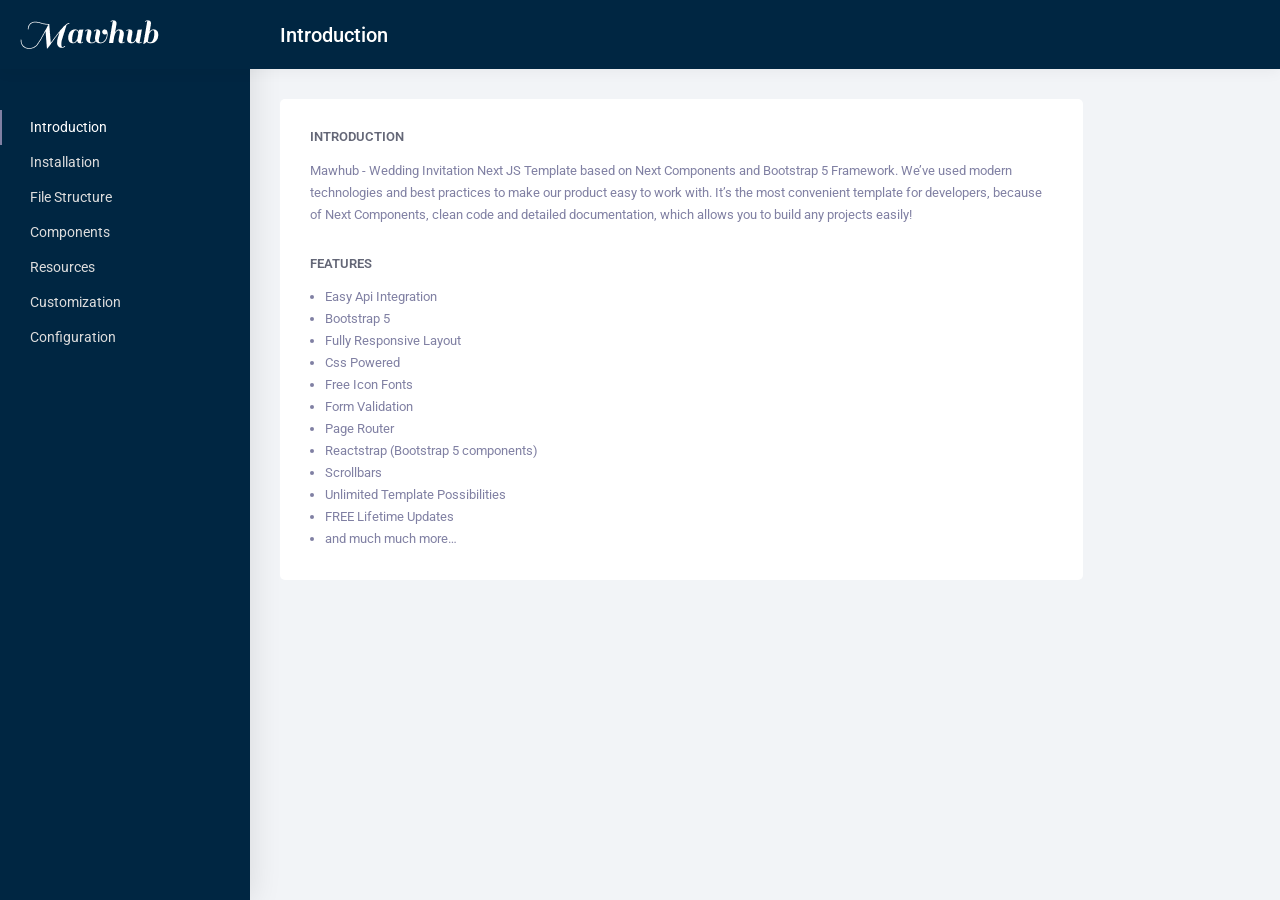
<file: downloadable/next-documantation/index.html>
<!doctype html>
<html class="no-js" lang="en">

<head>
    <meta charset="utf-8">
    <meta http-equiv="x-ua-compatible" content="ie=edge">
    <title>Documantation</title>
    <meta name="description" content="">
    <meta name="viewport" content="width=device-width, initial-scale=1">
    <link rel="shortcut icon" type="image/png" href="assets/images/favicon.png">

    <link rel="stylesheet" href="assets/css/bootstrap.min.css">
    <!-- font-awesome v4.6.3 css -->
    <link rel="stylesheet" href="assets/css/font-awesome.min.css">
    <!-- style css -->
    <link rel="stylesheet" href="assets/css/styles.css">
    <!-- responsive css -->
    <link rel="stylesheet" href="assets/css/responsive.css">
    <!-- modernizr css -->
    <script src="assets/js/vendor/modernizr-2.8.3.min.js"></script>
</head>

<body>
    <div class="sidebar-wrap">
        <ul>
            <li class="active"><a href="index.html">Introduction</a></li>
            <li><a href="installation.html">Installation</a></li>
            <li><a href="structure.html"> File Structure</a></li>
            <li><a href="components.html">Components</a></li>
            <li><a href="resources.html">Resources</a></li>
            <li><a href="customization.html">Customization</a></li>
            <li><a href="configuration.html">Configuration</a></li>
        </ul>
    </div>
    <div class="header-area">
        <div class="logo">
            <img src="assets/images/logo.png" alt="">
        </div>
        <h2> Introduction</h2>
    </div>

    <div class="main-container">
        <div class="container">
            <div class="row">
                <div class="col-lg-10">
                    <div class="card-wrap">
                        <div class="introduction-wrap">
                            <h3>INTRODUCTION</h3>
                            <p>Mawhub - Wedding Invitation Next JS Template based on Next Components and Bootstrap 5 Framework. We’ve
                                used modern technologies and best practices to make our product easy to work with. It’s
                                the most convenient template for developers, because of Next Components, clean code and
                                detailed documentation, which allows you to build any projects easily!</p>
                            <h3>FEATURES</h3>
                            <ul>
                                <li>Easy Api Integration</li>
                                <li>Bootstrap 5</li>
                                <li>Fully Responsive Layout</li>
                                <li>Css Powered</li>
                                <li>Free Icon Fonts</li>
                                <li>Form Validation</li>
                                <li>Page Router</li>
                                <li>Reactstrap (Bootstrap 5 components)</li>
                                <li>Scrollbars</li>
                                <li>Unlimited Template Possibilities</li>
                                <li>FREE Lifetime Updates</li>
                                <li>and much much more…</li>
                            </ul>
                        </div>

                    </div>
                </div>
            </div>
        </div>
    </div>

    <!-- jquery latest version -->
    <script src="assets/js/vendor/jquery-2.2.4.min.js "></script>
    <!-- popper.min.js -->
    <script src="assets/js/vendor/popper.min.js "></script>
    <!-- bootstrap js -->
    <script src="assets/js/bootstrap.min.js "></script>
    <!-- main js -->
    <script src="assets/js/scripts.js "></script>
</body>

</html>
</file>
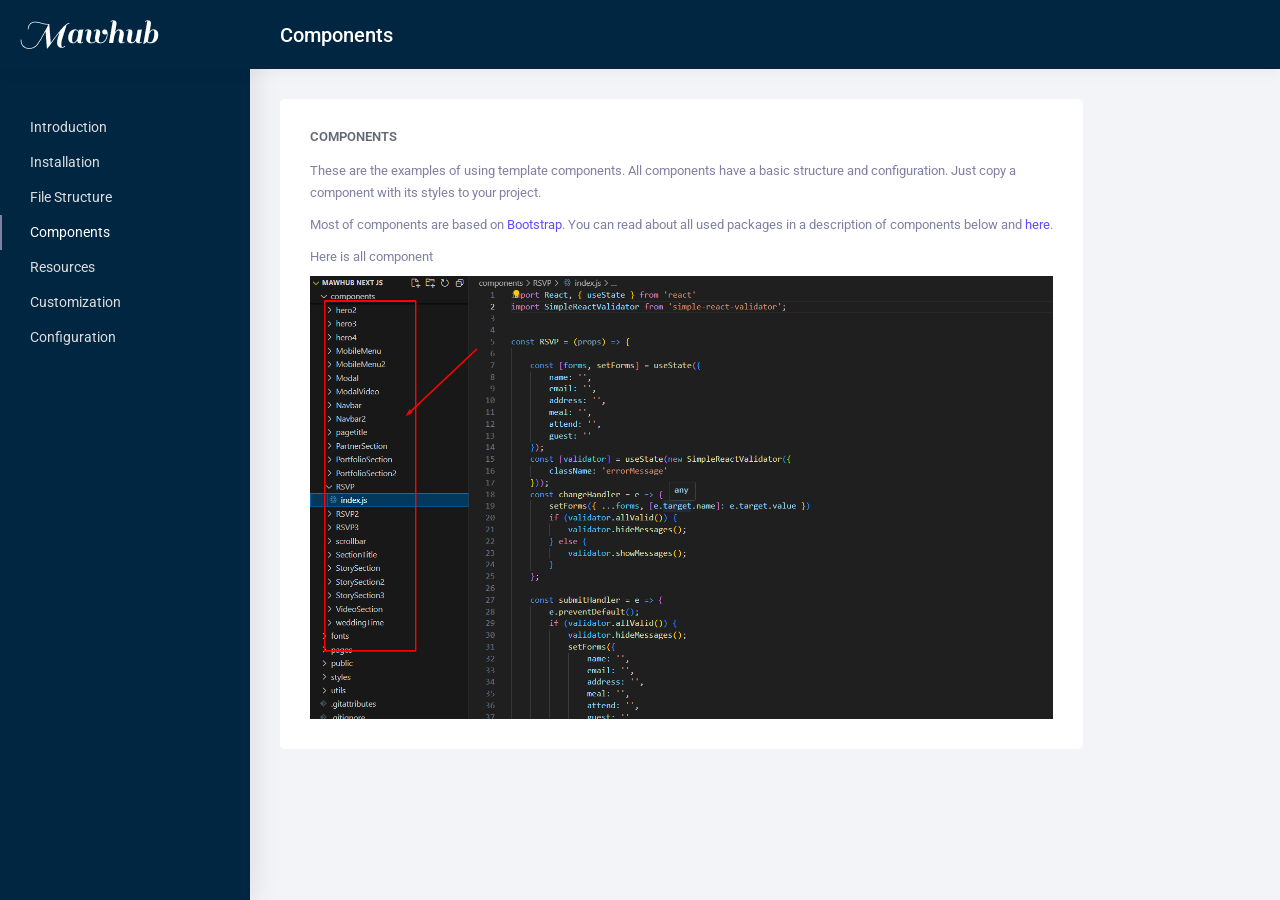
<file: downloadable/next-documantation/components.html>
<!doctype html>
<html class="no-js" lang="en">

<head>
    <meta charset="utf-8">
    <meta http-equiv="x-ua-compatible" content="ie=edge">
    <title>Documantation</title>
    <meta name="description" content="">
    <meta name="viewport" content="width=device-width, initial-scale=1">
    <link rel="shortcut icon" type="image/png" href="assets/images/favicon.png">

    <link rel="stylesheet" href="assets/css/bootstrap.min.css">
    <!-- font-awesome v4.6.3 css -->
    <link rel="stylesheet" href="assets/css/font-awesome.min.css">
    <!-- style css -->
    <link rel="stylesheet" href="assets/css/styles.css">
    <!-- responsive css -->
    <link rel="stylesheet" href="assets/css/responsive.css">
    <!-- modernizr css -->
    <script src="assets/js/vendor/modernizr-2.8.3.min.js"></script>
</head>

<body>
    <div class="sidebar-wrap">
        <ul>
            <li><a href="index.html">Introduction</a></li>
            <li><a href="installation.html">Installation</a></li>
            <li><a href="structure.html"> File Structure</a></li>
            <li class="active"><a href="components.html">Components</a></li>
            <li><a href="resources.html">Resources</a></li>
            <li><a href="customization.html">Customization</a></li>
            <li><a href="configuration.html">Configuration</a></li>
        </ul>
    </div>
    <div class="header-area">
        <div class="logo">
            <img src="assets/images/logo.png" alt="">
        </div>
        <h2>Components</h2>
    </div>

    <div class="main-container">
        <div class="container">
            <div class="row">
                <div class="col-lg-10">
                    <div class="card-wrap">
                        <div class="components-wrap">
                            <h3>COMPONENTS</h3>
                            <p>These are the examples of using template components. All components have a basic
                                structure and configuration. Just copy a component with its styles to your project.</p>

                            <p> Most of components are based on <a href="https://www.npmjs.com/package/bootstrap/v/5.0.1">Bootstrap</a>. You can read
                                about all used packages in a description of components below and <a
                                    href="resources.html">here</a>.</p>


                              <span class="mb-2 d-block">Here is all component</span> 
                              
                              <img src="assets/images/component.png" alt="">     

                        </div>

                    </div>
                </div>
            </div>
        </div>
    </div>

    <!-- jquery latest version -->
    <script src="assets/js/vendor/jquery-2.2.4.min.js "></script>
    <!-- popper.min.js -->
    <script src="assets/js/vendor/popper.min.js "></script>
    <!-- bootstrap js -->
    <script src="assets/js/bootstrap.min.js "></script>
    <!-- main js -->
    <script src="assets/js/scripts.js "></script>
</body>

</html>
</file>
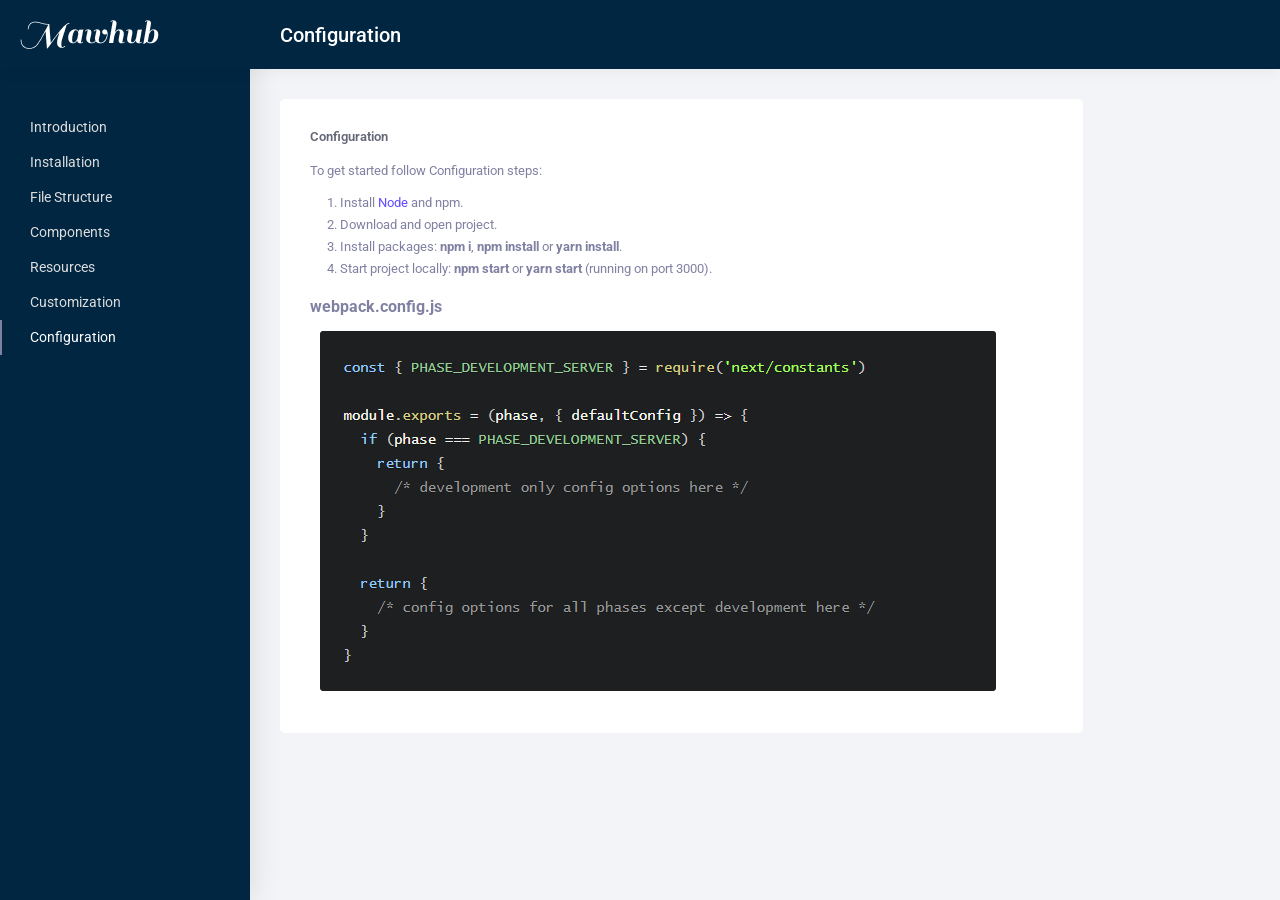
<file: downloadable/next-documantation/configuration.html>
<!doctype html>
<html class="no-js" lang="en">

<head>
    <meta charset="utf-8">
    <meta http-equiv="x-ua-compatible" content="ie=edge">
    <title>Documantation</title>
    <meta name="description" content="">
    <meta name="viewport" content="width=device-width, initial-scale=1">
    <link rel="shortcut icon" type="image/png" href="assets/images/favicon.png">

    <link rel="stylesheet" href="assets/css/bootstrap.min.css">
    <!-- font-awesome v4.6.3 css -->
    <link rel="stylesheet" href="assets/css/font-awesome.min.css">
    <!-- style css -->
    <link rel="stylesheet" href="assets/css/styles.css">
    <!-- responsive css -->
    <link rel="stylesheet" href="assets/css/responsive.css">
    <!-- modernizr css -->
    <script src="assets/js/vendor/modernizr-2.8.3.min.js"></script>
</head>

<body>
    <div class="sidebar-wrap">
        <ul>
            <li><a href="index.html">Introduction</a></li>
            <li ><a href="installation.html">Installation</a></li>
            <li><a href="structure.html"> File Structure</a></li>
            <li><a href="components.html">Components</a></li>
            <li><a href="resources.html">Resources</a></li>
            <li><a href="customization.html">Customization</a></li>
            <li class="active"><a href="configuration.html">Configuration</a></li>
        </ul>
    </div>
    <div class="header-area">
        <div class="logo">
            <img src="assets/images/logo.png" alt="">
        </div>
        <h2>Configuration</h2>
    </div>

    <div class="main-container">
        <div class="container">
            <div class="row">
                <div class="col-lg-10">
                    <div class="card-wrap">
                        <div class="installation-wrap">
                            <h3>Configuration</h3>
                            <p>To get started follow Configuration steps:</p>
                            <ol>
                                <li>Install <a href="https://nodejs.org/en/">Node</a> and npm.</li>
                                <li>Download and open project.</li>
                                <li>Install packages: <b>npm i</b>, <b>npm install</b> or <b>yarn install</b>.</li>
                                <li>Start project locally: <b>npm start</b> or <b>yarn start</b> (running on port 3000).
                                </li>
                            </ol>
                            <span>webpack.config.js</span>
                            <img src="assets/images/config.png" alt="">
                        </div>

                    </div>
                </div>
            </div>
        </div>
    </div>

    <!-- jquery latest version -->
    <script src="assets/js/vendor/jquery-2.2.4.min.js "></script>
    <!-- popper.min.js -->
    <script src="assets/js/vendor/popper.min.js "></script>
    <!-- bootstrap js -->
    <script src="assets/js/bootstrap.min.js "></script>
    <!-- main js -->
    <script src="assets/js/scripts.js "></script>
</body>

</html>
</file>
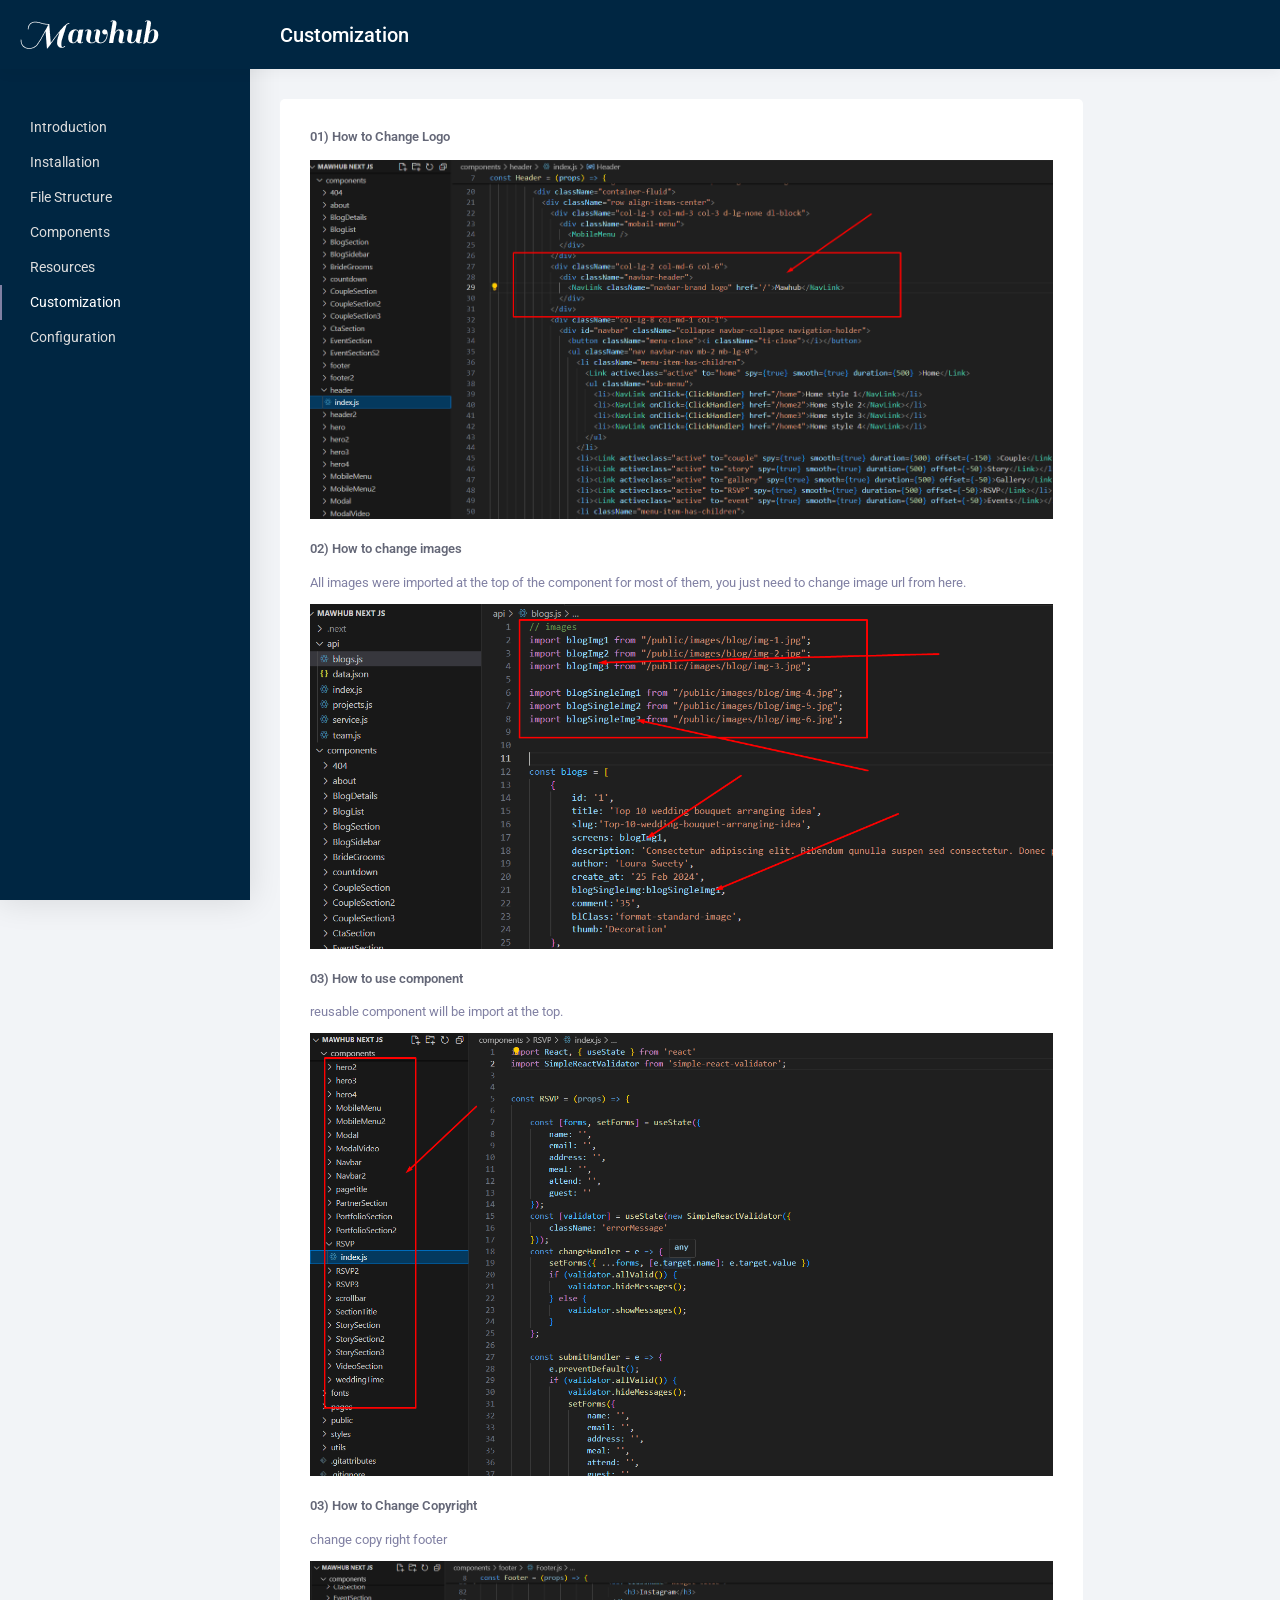
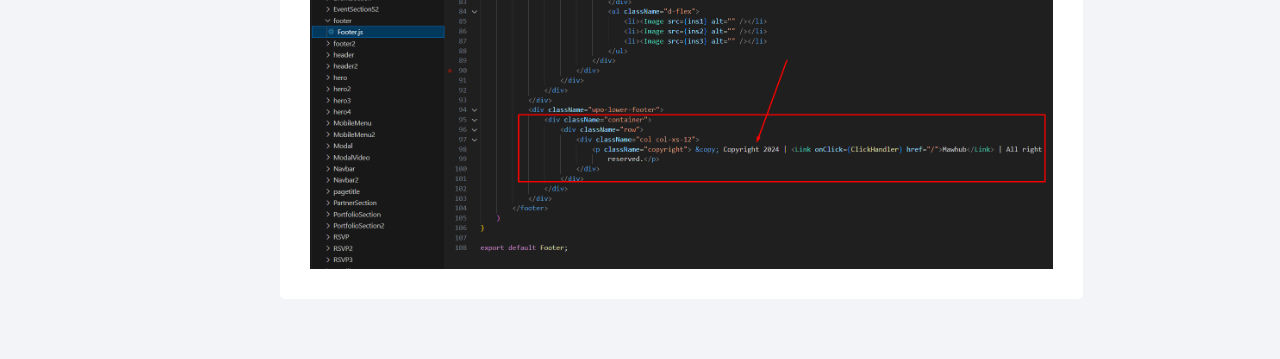
<file: downloadable/next-documantation/customization.html>
<!doctype html>
<html class="no-js" lang="en">

<head>
    <meta charset="utf-8">
    <meta http-equiv="x-ua-compatible" content="ie=edge">
    <title>Documantation</title>
    <meta name="description" content="">
    <meta name="viewport" content="width=device-width, initial-scale=1">
    <link rel="shortcut icon" type="image/png" href="assets/images/favicon.png">

    <link rel="stylesheet" href="assets/css/bootstrap.min.css">
    <!-- font-awesome v4.6.3 css -->
    <link rel="stylesheet" href="assets/css/font-awesome.min.css">
    <!-- style css -->
    <link rel="stylesheet" href="assets/css/styles.css">
    <!-- responsive css -->
    <link rel="stylesheet" href="assets/css/responsive.css">
    <!-- modernizr css -->
    <script src="assets/js/vendor/modernizr-2.8.3.min.js"></script>
</head>

<body>
    <div class="sidebar-wrap">
        <ul>
            <li><a href="index.html">Introduction</a></li>
            <li><a href="installation.html">Installation</a></li>
            <li><a href="structure.html"> File Structure</a></li>
            <li><a href="components.html">Components</a></li>
            <li><a href="resources.html">Resources</a></li>
            <li class="active"><a href="customization.html">Customization</a></li>
            <li><a href="configuration.html">Configuration</a></li>
        </ul>
    </div>
    <div class="header-area">
        <div class="logo">
            <img src="assets/images/logo.png" alt="">
        </div>
        <h2>Customization</h2>
    </div>

    <div class="main-container">
        <div class="container">
            <div class="row">

                <div class="col-lg-10">
                    <div class="card-wrap">
                        <div class="components-wrap">
                            <h3>01) How to Change Logo</h3>
                            <img src="assets/images/1.png">
                            <br><br>
                            <h3>02) How to change images</h3>
                            <p>All images were imported at the top of the component for most of them, you just need to change image url from here.</p>
                            <img src="assets/images/2.png">
                            <br><br>
                            <h3> 03) How to use component </h3>
                            <P>reusable component will be import at the top.</P>
                            <img src="assets/images/3.png">
                            <br><br>
                            <h3> 03) How to Change Copyright </h3>
                            <P>change copy right footer</P>
                            <img src="assets/images/4.png">
                        </div>
                    </div>
                </div>


            </div>
        </div>
    </div>

    <!-- jquery latest version -->
    <script src="assets/js/vendor/jquery-2.2.4.min.js "></script>
    <!-- popper.min.js -->
    <script src="assets/js/vendor/popper.min.js "></script>
    <!-- bootstrap js -->
    <script src="assets/js/bootstrap.min.js "></script>
    <!-- main js -->
    <script src="assets/js/scripts.js "></script>
</body>

</html>
</file>
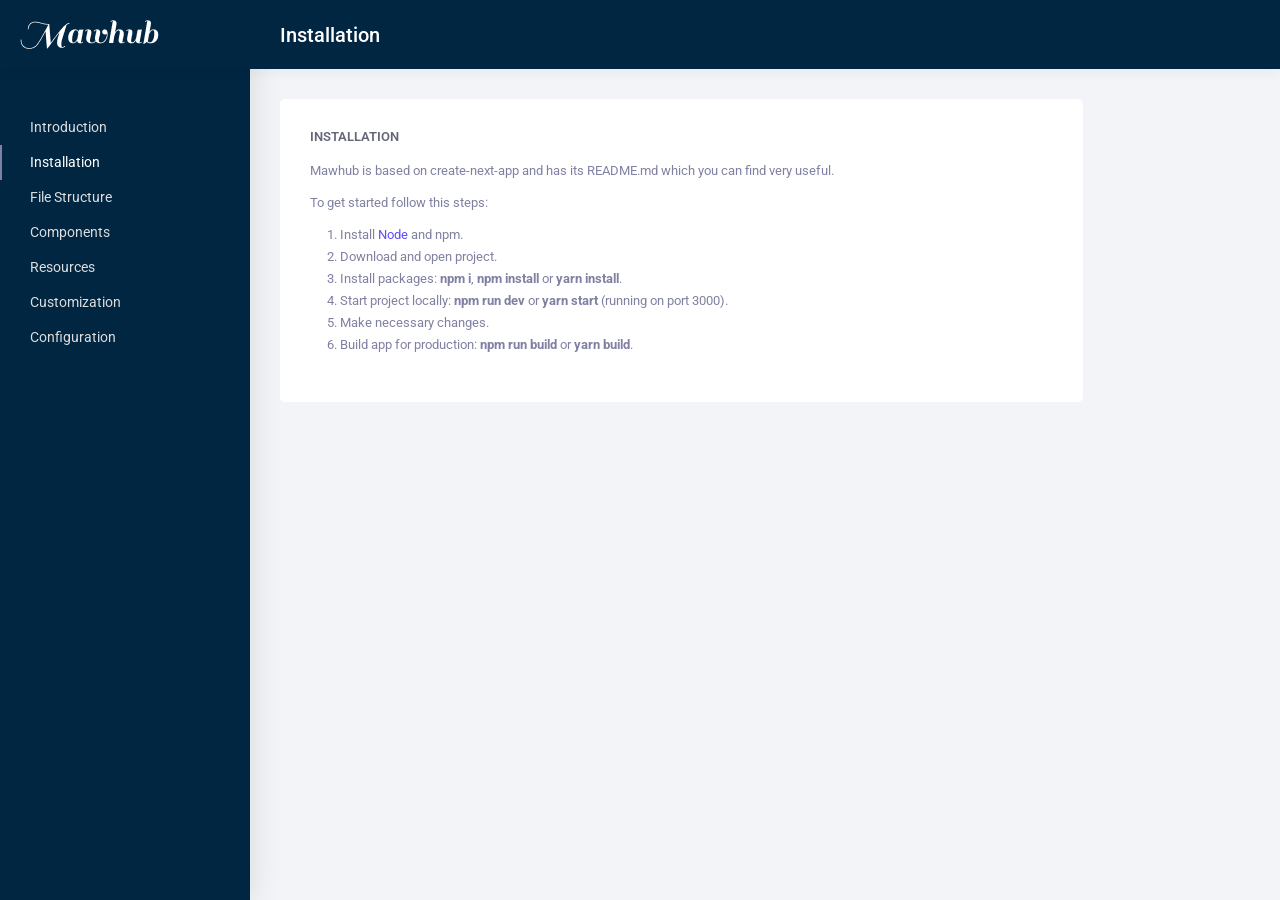
<file: downloadable/next-documantation/installation.html>
<!doctype html>
<html class="no-js" lang="en">

<head>
    <meta charset="utf-8">
    <meta http-equiv="x-ua-compatible" content="ie=edge">
    <title>Documantation</title>
    <meta name="description" content="">
    <meta name="viewport" content="width=device-width, initial-scale=1">
    <link rel="shortcut icon" type="image/png" href="assets/images/favicon.png">

    <link rel="stylesheet" href="assets/css/bootstrap.min.css">
    <!-- font-awesome v4.6.3 css -->
    <link rel="stylesheet" href="assets/css/font-awesome.min.css">
    <!-- style css -->
    <link rel="stylesheet" href="assets/css/styles.css">
    <!-- responsive css -->
    <link rel="stylesheet" href="assets/css/responsive.css">
    <!-- modernizr css -->
    <script src="assets/js/vendor/modernizr-2.8.3.min.js"></script>
</head>

<body>
    <div class="sidebar-wrap">
        <ul>
            <li><a href="index.html">Introduction</a></li>
            <li class="active"><a href="installation.html">Installation</a></li>
            <li><a href="structure.html"> File Structure</a></li>
            <li><a href="components.html">Components</a></li>
            <li><a href="resources.html">Resources</a></li>
            <li><a href="customization.html">Customization</a></li>
            <li><a href="configuration.html">Configuration</a></li>
        </ul>
    </div>
    <div class="header-area">
        <div class="logo">
            <img src="assets/images/logo.png" alt="">
        </div>
        <h2> Installation</h2>
    </div>

    <div class="main-container">
        <div class="container">
            <div class="row">
                <div class="col-lg-10">
                    <div class="card-wrap">
                        <div class="installation-wrap">
                            <h3>INSTALLATION</h3>
                            <p>Mawhub is based on create-next-app and has its README.md which you can find very
                                useful.</p>
                            <p>To get started follow this steps:</p>
                            <ol>
                                <li>Install <a href="https://nodejs.org/en/">Node</a> and npm.</li>
                                <li>Download and open project.</li>
                                <li>Install packages: <b>npm i</b>, <b>npm install</b> or <b>yarn install</b>.</li>
                                <li>Start project locally: <b>npm run dev</b> or <b>yarn start</b> (running on port 3000).
                                </li>
                                <li>Make necessary changes.</li>
                                <li>Build app for production: <b>npm run build</b> or <b>yarn build</b>.</li>
                            </ol>
                        </div>

                    </div>
                </div>
            </div>
        </div>
    </div>

    <!-- jquery latest version -->
    <script src="assets/js/vendor/jquery-2.2.4.min.js "></script>
    <!-- popper.min.js -->
    <script src="assets/js/vendor/popper.min.js "></script>
    <!-- bootstrap js -->
    <script src="assets/js/bootstrap.min.js "></script>
    <!-- main js -->
    <script src="assets/js/scripts.js "></script>
</body>

</html>
</file>
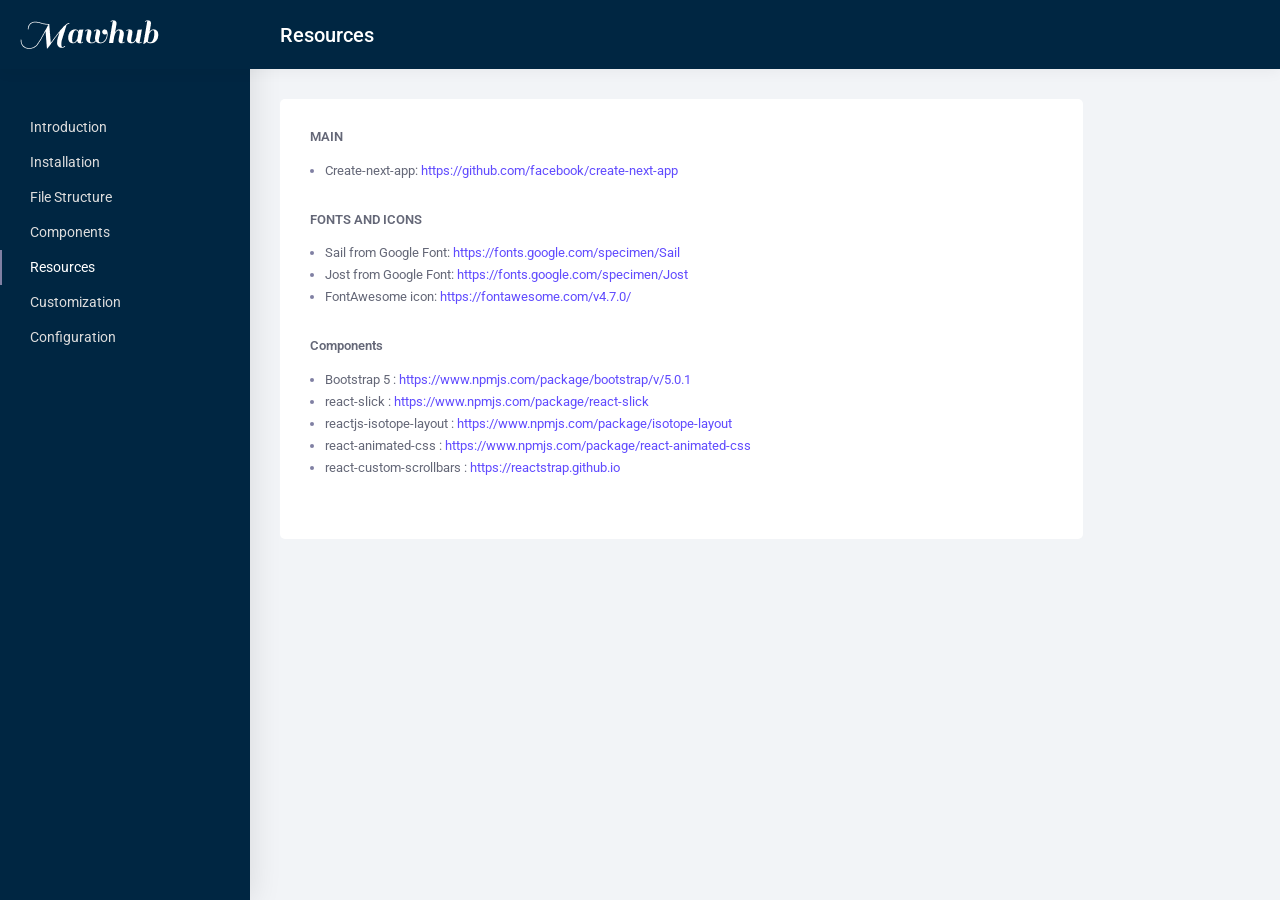
<file: downloadable/next-documantation/resources.html>
<!doctype html>
<html class="no-js" lang="en">

<head>
    <meta charset="utf-8">
    <meta http-equiv="x-ua-compatible" content="ie=edge">
    <title>Documantation</title>
    <meta name="description" content="">
    <meta name="viewport" content="width=device-width, initial-scale=1">
    <link rel="shortcut icon" type="image/png" href="assets/images/favicon.png">

    <link rel="stylesheet" href="assets/css/bootstrap.min.css">
    <!-- font-awesome v4.6.3 css -->
    <link rel="stylesheet" href="assets/css/font-awesome.min.css">
    <!-- style css -->
    <link rel="stylesheet" href="assets/css/styles.css">
    <!-- responsive css -->
    <link rel="stylesheet" href="assets/css/responsive.css">
    <!-- modernizr css -->
    <script src="assets/js/vendor/modernizr-2.8.3.min.js"></script>
</head>

<body>
    <div class="sidebar-wrap">
        <ul>
            <li><a href="index.html">Introduction</a></li>
            <li><a href="installation.html">Installation</a></li>
            <li><a href="structure.html"> File Structure</a></li>
            <li><a href="components.html">Components</a></li>
            <li class="active"><a href="resources.html">Resources</a></li>
            <li><a href="customization.html">Customization</a></li>
            <li><a href="configuration.html">Configuration</a></li>
        </ul>
    </div>
    <div class="header-area">
        <div class="logo">
            <img src="assets/images/logo.png" alt="">
        </div>
        <h2>Resources</h2>
    </div>

    <div class="main-container">
        <div class="container">
            <div class="row">
                <div class="col-lg-10">
                    <div class="card-wrap">
                        <div class="resources-wrap">
                            <h3>MAIN</h3>
                            <ul>
                                <li>
                                    <p>Create-next-app:<a href="https://github.com/facebook/create-next-app">
                                            https://github.com/facebook/create-next-app</a></p>
                                </li>
                            </ul>
                            <h3>FONTS AND ICONS</h3>
                            <ul>
                                <li>
                                    <p>Sail from Google Font:<a href="https://fonts.google.com/specimen/Sail">
                                            https://fonts.google.com/specimen/Sail</a></p>
                                </li>
                                <li>
                                    <p>Jost from Google Font:<a href="https://fonts.google.com/specimen/Jost">
                                            https://fonts.google.com/specimen/Jost</a></p>
                                </li>
                                <li>
                                    <p>FontAwesome icon:<a href="https://fontawesome.com/v4.7.0/">
                                            https://fontawesome.com/v4.7.0/</a></p>
                                </li>
                            </ul>
                            <h3>Components</h3>
                            <ul>
                                <li>
                                    <p>Bootstrap 5 :<a href="https://www.npmjs.com/package/bootstrap/v/5.0.1">
                                            https://www.npmjs.com/package/bootstrap/v/5.0.1</a></p>
                                </li> 
                                <li>
                                    <p>react-slick :<a href="https://www.npmjs.com/package/react-slick">
                                            https://www.npmjs.com/package/react-slick</a></p>
                                </li>
                                <li>
                                    <p>reactjs-isotope-layout :<a href="https://www.npmjs.com/package/isotope-layout">
                                            https://www.npmjs.com/package/isotope-layout</a></p>
                                </li>
                                <li>
                                    <p>react-animated-css :<a href="https://www.npmjs.com/package/react-animated-css">
                                            https://www.npmjs.com/package/react-animated-css</a></p>
                                </li>
                                <li>
                                    <p>react-custom-scrollbars :<a href="https://www.npmjs.com/package/react-custom-scrollbars">
                                            https://reactstrap.github.io</a></p>
                                </li>
                            </ul>
                        </div>

                    </div>
                </div>
            </div>
        </div>
    </div>

    <!-- jquery latest version -->
    <script src="assets/js/vendor/jquery-2.2.4.min.js "></script>
    <!-- popper.min.js -->
    <script src="assets/js/vendor/popper.min.js "></script>
    <!-- bootstrap js -->
    <script src="assets/js/bootstrap.min.js "></script>
    <!-- main js -->
    <script src="assets/js/scripts.js "></script>
</body>

</html>
</file>
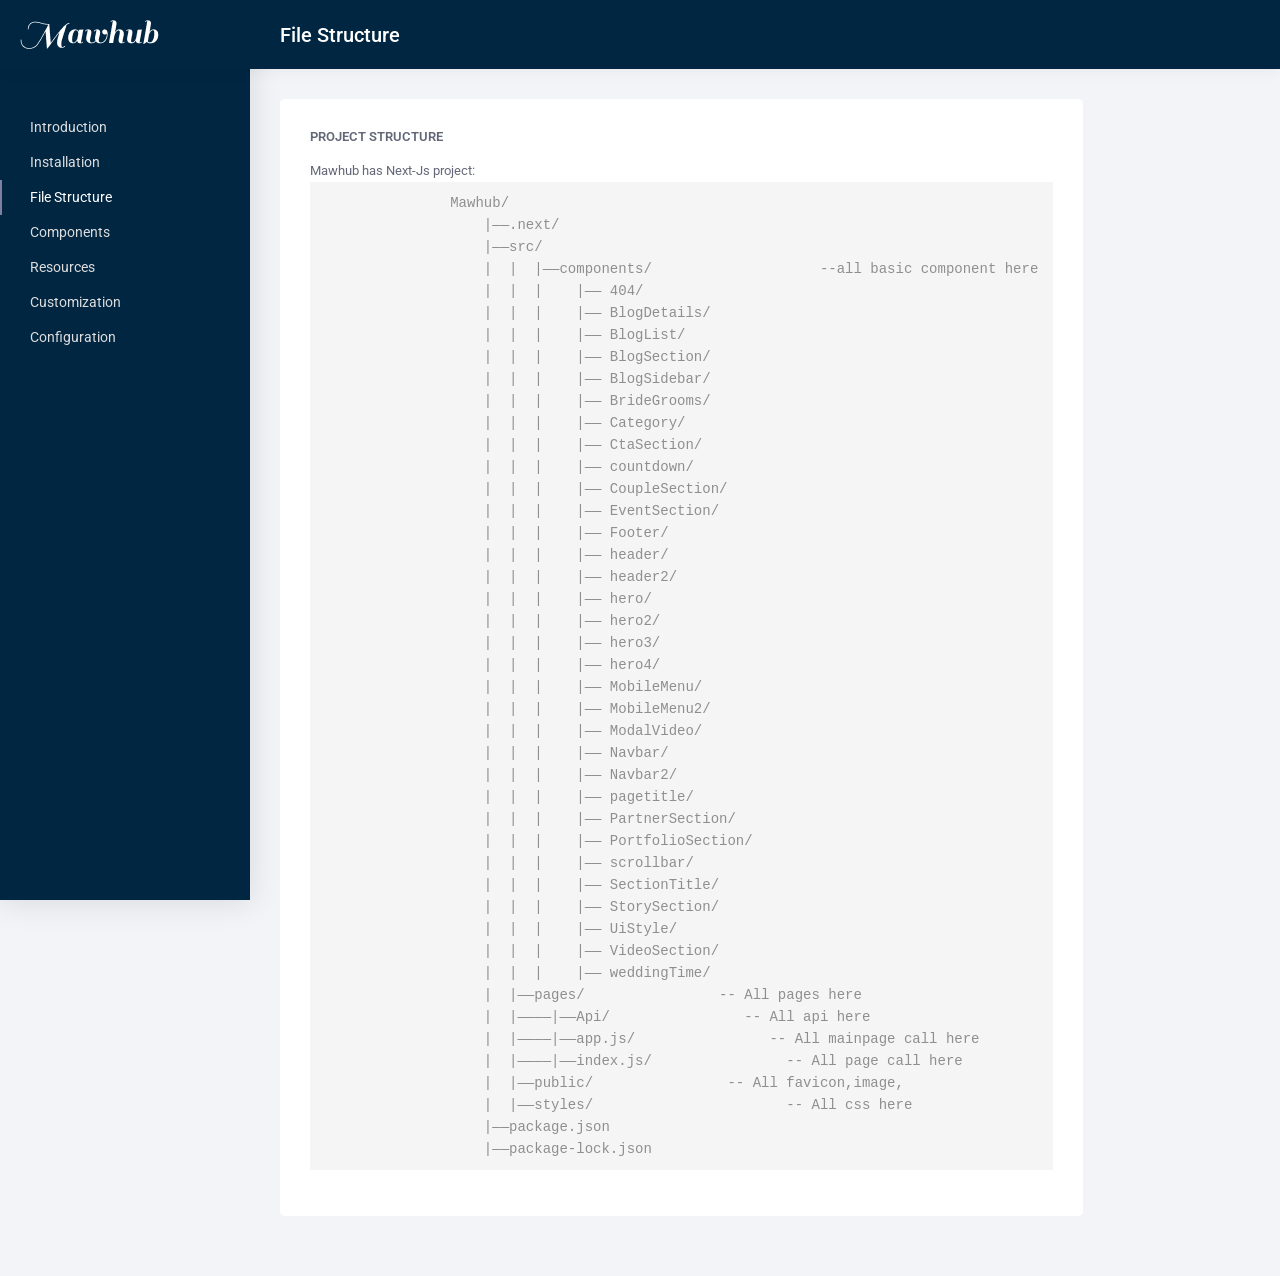
<file: downloadable/next-documantation/structure.html>
<!doctype html>
<html class="no-js" lang="en">

<head>
    <meta charset="utf-8">
    <meta http-equiv="x-ua-compatible" content="ie=edge">
    <title>Documantation</title>
    <meta name="description" content="">
    <meta name="viewport" content="width=device-width, initial-scale=1">
    <link rel="shortcut icon" type="image/png" href="assets/images/favicon.png">

    <link rel="stylesheet" href="assets/css/bootstrap.min.css">
    <!-- font-awesome v4.6.3 css -->
    <link rel="stylesheet" href="assets/css/font-awesome.min.css">
    <!-- style css -->
    <link rel="stylesheet" href="assets/css/styles.css">
    <!-- responsive css -->
    <link rel="stylesheet" href="assets/css/responsive.css">
    <!-- modernizr css -->
    <script src="assets/js/vendor/modernizr-2.8.3.min.js"></script>
</head>

<body>
    <div class="sidebar-wrap">
        <ul>
            <li><a href="index.html">Introduction</a></li>
            <li><a href="installation.html">Installation</a></li>
            <li class="active"><a href="structure.html"> File Structure</a></li>
            <li><a href="components.html">Components</a></li>
            <li><a href="resources.html">Resources</a></li>
            <li><a href="customization.html">Customization</a></li>
            <li><a href="configuration.html">Configuration</a></li>
        </ul>
    </div>
    <div class="header-area">
        <div class="logo">
            <img src="assets/images/logo.png" alt="">
        </div>
        <h2>File Structure</h2>
    </div>

    <div class="main-container">
        <div class="container">
            <div class="row">
                <div class="col-lg-10">
                    <div class="card-wrap">
                        <div class="structure-wrap">
                            <h3>PROJECT STRUCTURE</h3>
                            <p>Mawhub has Next-Js project: </p>
<pre class="documentation__structure">
<code>Mawhub/
    |——.next/
    |——src/
    |  |  |——components/                    --all basic component here
    |  |  |    |—— 404/
    |  |  |    |—— BlogDetails/
    |  |  |    |—— BlogList/
    |  |  |    |—— BlogSection/
    |  |  |    |—— BlogSidebar/
    |  |  |    |—— BrideGrooms/
    |  |  |    |—— Category/
    |  |  |    |—— CtaSection/
    |  |  |    |—— countdown/
    |  |  |    |—— CoupleSection/
    |  |  |    |—— EventSection/
    |  |  |    |—— Footer/
    |  |  |    |—— header/
    |  |  |    |—— header2/
    |  |  |    |—— hero/
    |  |  |    |—— hero2/
    |  |  |    |—— hero3/
    |  |  |    |—— hero4/
    |  |  |    |—— MobileMenu/
    |  |  |    |—— MobileMenu2/
    |  |  |    |—— ModalVideo/
    |  |  |    |—— Navbar/
    |  |  |    |—— Navbar2/
    |  |  |    |—— pagetitle/
    |  |  |    |—— PartnerSection/
    |  |  |    |—— PortfolioSection/
    |  |  |    |—— scrollbar/
    |  |  |    |—— SectionTitle/
    |  |  |    |—— StorySection/
    |  |  |    |—— UiStyle/
    |  |  |    |—— VideoSection/
    |  |  |    |—— weddingTime/
    |  |——pages/                -- All pages here
    |  |————|——Api/                -- All api here
    |  |————|——app.js/                -- All mainpage call here
    |  |————|——index.js/                -- All page call here
    |  |——public/                -- All favicon,image,
    |  |——styles/                       -- All css here
    |——package.json
    |——package-lock.json
</code>
</pre>
                        </div>

                    </div>
                </div>
            </div>
        </div>
    </div>

    <!-- jquery latest version -->
    <script src="assets/js/vendor/jquery-2.2.4.min.js "></script>
    <!-- popper.min.js -->
    <script src="assets/js/vendor/popper.min.js "></script>
    <!-- bootstrap js -->
    <script src="assets/js/bootstrap.min.js "></script>
    <!-- main js -->
    <script src="assets/js/scripts.js "></script>
</body>

</html>
</file>
<file: downloadable/next-documantation/assets/css/styles.css>
@import url('https://fonts.googleapis.com/css?family=Open+Sans:300,300i,400,400i,600,700,700i|Roboto:300,300i,400,400i,500,700,900');

* {
    margin: 0;
    padding: 0;
}

body {
    font-family: 'Roboto';
    line-height: 22px;
    color: #8080a3;
    font-size: 13px;
    font-weight: 400;
    background: #f2f4f7;
}

.floatleft {
    float: left;
}

.floatright {
    float: right;
}

img {
    max-width: 100%;
    height: auto
}

.fix {
    overflow: hidden
}

p {
    margin: 0px;
    font-weight: 400;
}

h1,
h2,
h3,
h4,
h5,
h6 {
    margin-bottom: 10px;
    margin-top: 0px;
    color: #646777;
}

input:focus,
select:focus {
    outline: none;
}

input,
button {
    transition: all .3s;
    -webkit-transition: all .3s;
    -moz-transition: all .3s;
}

button {
    cursor: pointer;
}

a {
    -webkit-transition: all 0.3s ease 0s;
    transition: all 0.3s ease 0s;
    -webkit-transition: all .3s;
    -moz-transition: all .3s;
    text-decoration: none;
    color: #8080a3;
}

a:hover {
    color: #646777;
}

a:active,
a:hover,
a:focus {
    outline: none;
    text-decoration: none;
}

button:focus {
    outline: none;
}

ul {
    margin: 0;
    padding: 0;
}

:before,
:after {
    transition: all .3s;
    -webkit-transition: all .3s;
    -moz-transition: all .3s;
}

div {
    transition: all .3s;
    -webkit-transition: all .3s;
    -moz-transition: all .3s;
}

.sidebar-wrap {
    position: fixed;
    left: 0;
    top: 0;
    width: 250px;
    background: #002642;
    padding: 110px 0px 50px;
    box-shadow: 0 1px 30px 1px rgba(0, 0, 0, 0.11);
    min-height: 100vh;
    min-height: 100%;
}

.sidebar-wrap ul li {
    height: 35px;
    line-height: 35px;
    padding: 0px 30px;
    position: relative;
}

.sidebar-wrap ul li::before {
    position: absolute;
    left: 0;
    top: 0;
    width: 2px;
    height: 100%;
    background: #8080a3;
    content: "";
    opacity: 0;
}

.sidebar-wrap ul li:hover::before,
.sidebar-wrap ul li.active::before {
    opacity: 1;
}

.sidebar-wrap ul li a {
    display: inline-block;
    font-size: 14px;
}

.sidebar-wrap ul li a {
    color: #ddd;
}
.sidebar-wrap ul li a:hover,
.sidebar-wrap ul li.active a {
    color: #fff;
}

.header-area {
    background: #002642;
    box-shadow: 0 2px 15px 0 rgba(0, 0, 0, 0.05);
    padding: 20px;
    position: sticky;
    left: 0;
    top: 0;
    z-index: 99;
    display: flex;
    align-items: center;
}

.logo {
    margin-right: 60px;
    width: 200px;
}

.logo img {
   max-width: 200px
}

.header-area h2 {
    font-weight: 500;
    text-transform: capitalize;
    font-size: 20px;
    margin-bottom: 0;
    color: #fff;
}

.main-container {
    padding: 30px 15px 30px 265px;
}

.card-wrap {
    padding: 30px;
    background: #fff;
    border-radius: 5px;
    margin-bottom: 30px;
}

.card-wrap h3 {
    font-size: 13px;
    margin-bottom: 15px;
    font-weight: 600;
}

.introduction-wrap p {
    font-size: 13px;
    margin-bottom: 30px;
}

.introduction-wrap ul {
    padding-left: 15px;
}

.introduction-wrap ul li {
    font-size: 13px;
}

.installation-wrap p {
    font-size: 13px;
    margin-bottom: 10px;
}

.installation-wrap ol {
    padding-left: 30px;
}
.installation-wrap span {
    display: block;
    font-weight: 700;
    font-size: 16px;
}

.installation-wrap ol li a {
    color: #604BFE
}

pre.documentation__structure {
    background-color: #f5f5f5 !important;
    font-size: 14px;
    padding: 10px 15px;
    display: flex;
    justify-content: flex-end;
    overflow: auto;
    margin-top: 0;
}

pre.documentation__structure code {
    font-size: inherit;
    color: inherit;
    word-break: normal;
    width: 100%;
    display: flex;
    justify-content: flex-end;
    color: #8f8f8f;
}

.structure-wrap p {
    color: #646777;
}

.components-wrap p {
    margin-bottom: 10px;
}

.components-wrap p a {
    color: #604BFE;
}

.resources-wrap ul {
    margin-bottom: 30px;
    padding-left: 15px;
}

.resources-wrap ul li p {
    color: #646777;
}

.resources-wrap ul li p a {
    color: #604BFE;
    word-break: break-word;
}

.tableStyle {
    width: 100%;
}

.tableStyle tr th {
    background: #fafafa;
    height: 45px;
    padding: 0px 25px;
    border: 1px solid #f1f1f1;
}

.tableStyle tr td {
    padding: 0px 25px;
    height: 45px;
    border: 1px solid #f1f1f1;
}

.tableStyle tr td span {
    color: #8fd3f4;
}

.propsTitle {
    margin-top: 20px;
}

.propsTitle span {
    font-weight: 600;

}
</file>
<file: downloadable/next-documantation/assets/css/responsive.css>
/* (1366x768) WXGA Display */

@media screen and (min-width: 1200px) and (max-width: 2000px) {}

/* Normal desktop :992px. */

@media (min-width: 992px) and (max-width: 1197.98px) {
    
}

@media (max-width: 991.98px) {
    
}

/* Normal desktop :991px. */

@media (min-width: 768px) and (max-width: 991.98px) {
    
}

/*mobile :320px. */

@media (max-width: 767.98px) {
    .main-container {
        padding: 0;
    }    
    .sidebar-wrap {
        position: static;
        width: 100%;
        padding: 30px;
        min-height: unset;
        padding-top: 120px;
        margin-bottom: 40px;
    }
    .header-area {
        box-shadow: none;
        padding: 20px;
        display: block;
        position: absolute;
        text-align: center;
        border-bottom: 1px solid #e5e5e5;
        width: 100%;
    }
    .logo{
        margin: 0;
    }
}
@media (min-width: 576px) and (max-width: 767.98px) {
   
}

/* small mobile :480px. */

@media (min-width: 480px) and (max-width: 575.98px) {
    .container {
        width: 450px;
    }
}
</file>
